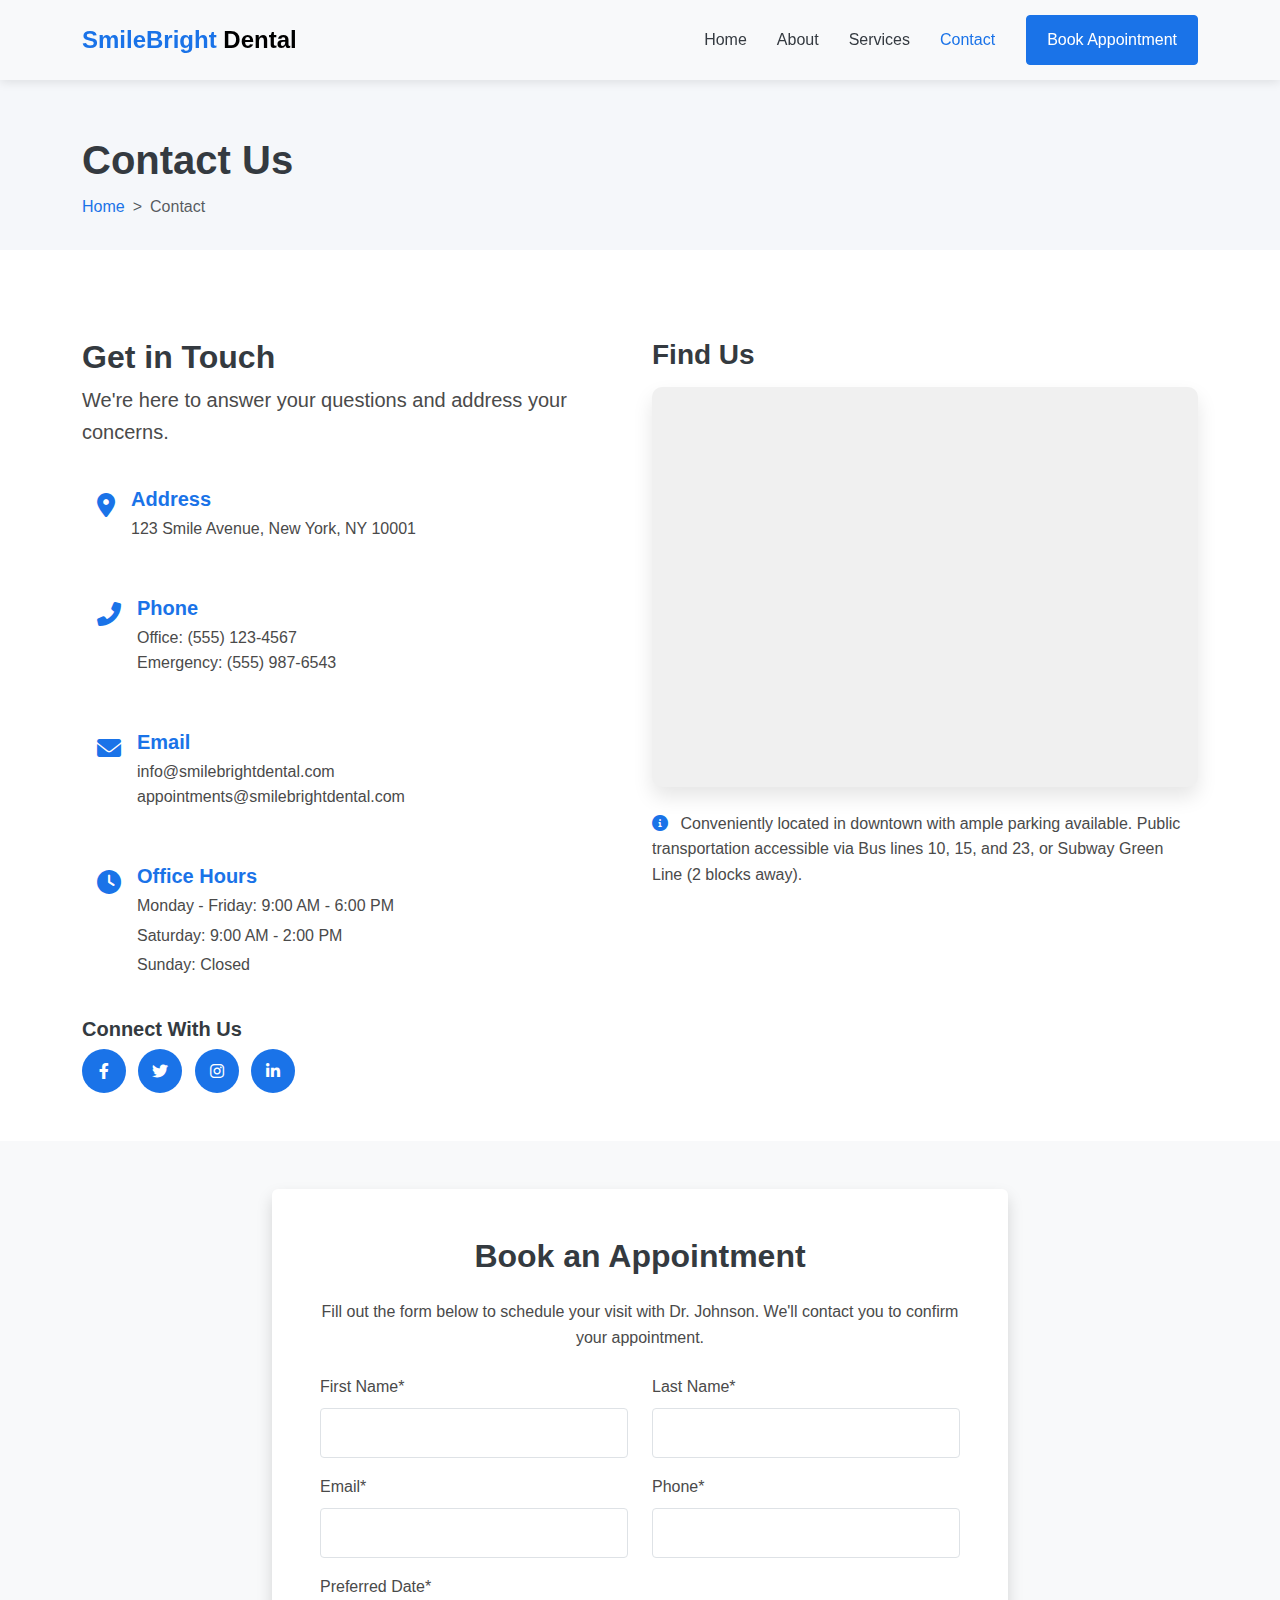
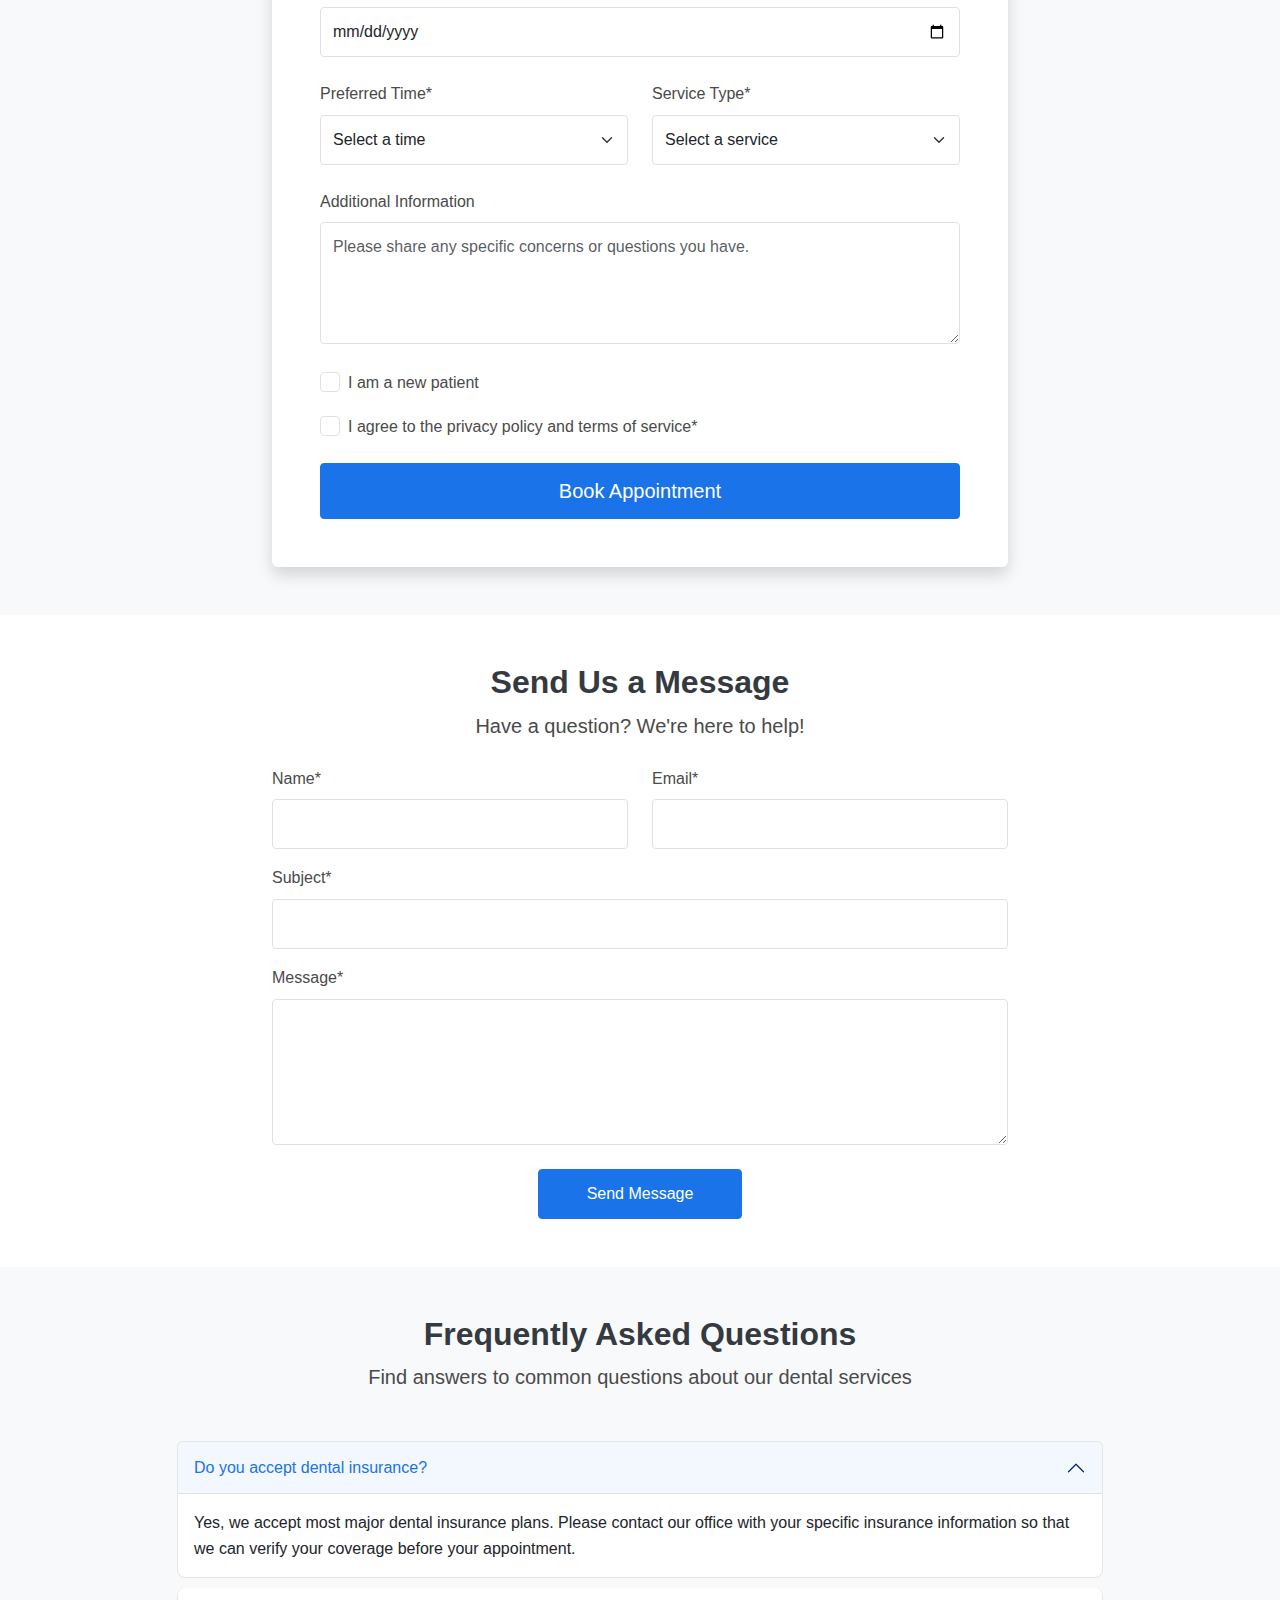
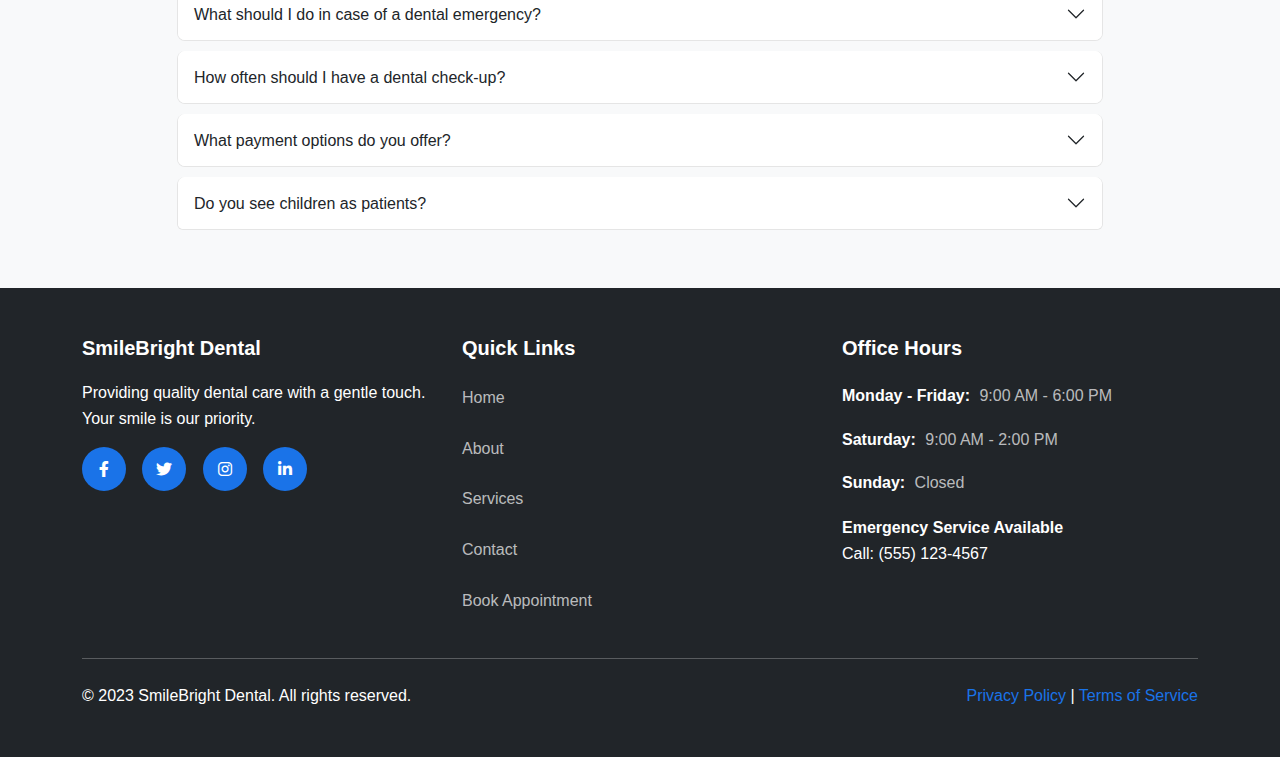
<file: contact.html>
<!DOCTYPE html>
<html lang="en">
<head>
    <meta charset="UTF-8">
    <meta name="viewport" content="width=device-width, initial-scale=1.0">
    <title>Contact - SmileBright Dental Clinic</title>
    <link href="https://cdn.jsdelivr.net/npm/bootstrap@5.3.0/dist/css/bootstrap.min.css" rel="stylesheet">
    <link rel="stylesheet" href="https://cdnjs.cloudflare.com/ajax/libs/font-awesome/6.0.0/css/all.min.css">
    <link rel="stylesheet" href="styles.css">
</head>
<body>
    <!-- Navigation Bar -->
    <nav class="navbar navbar-expand-lg navbar-light bg-light fixed-top">
        <div class="container">
            <a class="navbar-brand" href="index.html">
                <span class="text-primary">SmileBright</span> Dental
            </a>
            <button class="navbar-toggler" type="button" data-bs-toggle="collapse" data-bs-target="#navbarNav">
                <span class="navbar-toggler-icon"></span>
            </button>
            <div class="collapse navbar-collapse" id="navbarNav">
                <ul class="navbar-nav ms-auto">
                    <li class="nav-item">
                        <a class="nav-link" href="index.html">Home</a>
                    </li>
                    <li class="nav-item">
                        <a class="nav-link" href="about.html">About</a>
                    </li>
                    <li class="nav-item">
                        <a class="nav-link" href="services.html">Services</a>
                    </li>
                    <li class="nav-item">
                        <a class="nav-link active" href="contact.html">Contact</a>
                    </li>
                </ul>
                <div class="ms-3">
                    <a href="contact.html#appointment" class="btn btn-primary">Book Appointment</a>
                </div>
            </div>
        </div>
    </nav>

    <!-- Page Header -->
    <header class="page-header">
        <div class="container">
            <h1>Contact Us</h1>
            <nav aria-label="breadcrumb">
                <ol class="breadcrumb">
                    <li class="breadcrumb-item"><a href="index.html">Home</a></li>
                    <li class="breadcrumb-item active" aria-current="page">Contact</li>
                </ol>
            </nav>
        </div>
    </header>

    <!-- Contact Info and Map Section -->
    <section class="contact-info-section py-5">
        <div class="container">
            <div class="row">
                <div class="col-lg-6 mb-4 mb-lg-0">
                    <h2>Get in Touch</h2>
                    <p class="lead mb-4">We're here to answer your questions and address your concerns.</p>
                    
                    <div class="contact-details">
                        <div class="contact-item mb-4">
                            <div class="d-flex">
                                <div class="contact-icon me-3">
                                    <i class="fas fa-map-marker-alt"></i>
                                </div>
                                <div>
                                    <h5>Address</h5>
                                    <p class="mb-0">123 Smile Avenue, New York, NY 10001</p>
                                </div>
                            </div>
                        </div>
                        
                        <div class="contact-item mb-4">
                            <div class="d-flex">
                                <div class="contact-icon me-3">
                                    <i class="fas fa-phone-alt"></i>
                                </div>
                                <div>
                                    <h5>Phone</h5>
                                    <p class="mb-0">Office: (555) 123-4567</p>
                                    <p class="mb-0">Emergency: (555) 987-6543</p>
                                </div>
                            </div>
                        </div>
                        
                        <div class="contact-item mb-4">
                            <div class="d-flex">
                                <div class="contact-icon me-3">
                                    <i class="fas fa-envelope"></i>
                                </div>
                                <div>
                                    <h5>Email</h5>
                                    <p class="mb-0">info@smilebrightdental.com</p>
                                    <p class="mb-0">appointments@smilebrightdental.com</p>
                                </div>
                            </div>
                        </div>
                        
                        <div class="contact-item">
                            <div class="d-flex">
                                <div class="contact-icon me-3">
                                    <i class="fas fa-clock"></i>
                                </div>
                                <div>
                                    <h5>Office Hours</h5>
                                    <p class="mb-1">Monday - Friday: 9:00 AM - 6:00 PM</p>
                                    <p class="mb-1">Saturday: 9:00 AM - 2:00 PM</p>
                                    <p class="mb-0">Sunday: Closed</p>
                                </div>
                            </div>
                        </div>
                    </div>
                    
                    <div class="social-links mt-4">
                        <h5>Connect With Us</h5>
                        <a href="#" class="social-link me-2"><i class="fab fa-facebook-f"></i></a>
                        <a href="#" class="social-link me-2"><i class="fab fa-twitter"></i></a>
                        <a href="#" class="social-link me-2"><i class="fab fa-instagram"></i></a>
                        <a href="#" class="social-link"><i class="fab fa-linkedin-in"></i></a>
                    </div>
                </div>
                
                <div class="col-lg-6">
                    <div class="map-container">
                        <h3 class="mb-3">Find Us</h3>
                        <iframe id="map" class="map-embed" src="https://www.openstreetmap.org/export/embed.html?bbox=-74.0134%2C40.7046%2C-73.9794%2C40.7206&amp;layer=mapnik&amp;marker=40.7126%2C-74.0066" style="border: none; width: 100%; height: 400px; border-radius: 10px;"></iframe>
                        <p class="mt-3">
                            <i class="fas fa-info-circle text-primary me-2"></i>
                            Conveniently located in downtown with ample parking available. Public transportation accessible via Bus lines 10, 15, and 23, or Subway Green Line (2 blocks away).
                        </p>
                    </div>
                </div>
            </div>
        </div>
    </section>

    <!-- Appointment Form Section -->
    <section id="appointment" class="appointment-section py-5 bg-light">
        <div class="container">
            <div class="row justify-content-center">
                <div class="col-lg-8">
                    <div class="appointment-form-container p-4 p-md-5 bg-white rounded shadow">
                        <h2 class="text-center mb-4">Book an Appointment</h2>
                        <p class="text-center mb-4">Fill out the form below to schedule your visit with Dr. Johnson. We'll contact you to confirm your appointment.</p>
                        
                        <form id="appointmentForm" action="#" method="post" autocomplete="on">
                            <div class="row">
                                <div class="col-md-6 mb-3">
                                    <label for="firstName" class="form-label">First Name*</label>
                                    <input type="text" class="form-control" id="firstName" name="firstName" required autocapitalize="words">
                                </div>
                                <div class="col-md-6 mb-3">
                                    <label for="lastName" class="form-label">Last Name*</label>
                                    <input type="text" class="form-control" id="lastName" name="lastName" required autocapitalize="words">
                                </div>
                            </div>
                            
                            <div class="row">
                                <div class="col-md-6 mb-3">
                                    <label for="email" class="form-label">Email*</label>
                                    <input type="email" class="form-control" id="email" name="email" required autocomplete="email">
                                </div>
                                <div class="col-md-6 mb-3">
                                    <label for="phone" class="form-label">Phone*</label>
                                    <input type="tel" class="form-control" id="phone" name="phone" required autocomplete="tel" pattern="[0-9\s\-\+\(\)]{10,20}">
                                </div>
                            </div>
                            
                            <div class="mb-4">
                                <label for="appointmentDate" class="form-label">Preferred Date*</label>
                                <input type="date" class="form-control" id="appointmentDate" name="appointmentDate" required min="<?php echo date('Y-m-d'); ?>">
                            </div>
                            
                            <div class="row">
                                <div class="col-md-6 mb-4">
                                    <label for="appointmentTime" class="form-label">Preferred Time*</label>
                                    <select class="form-select" id="appointmentTime" name="appointmentTime" required>
                                        <option value="" selected disabled>Select a time</option>
                                        <option value="9:00 AM">9:00 AM</option>
                                        <option value="10:00 AM">10:00 AM</option>
                                        <option value="11:00 AM">11:00 AM</option>
                                        <option value="12:00 PM">12:00 PM</option>
                                        <option value="1:00 PM">1:00 PM</option>
                                        <option value="2:00 PM">2:00 PM</option>
                                        <option value="3:00 PM">3:00 PM</option>
                                        <option value="4:00 PM">4:00 PM</option>
                                        <option value="5:00 PM">5:00 PM</option>
                                    </select>
                                </div>
                                <div class="col-md-6 mb-4">
                                    <label for="serviceType" class="form-label">Service Type*</label>
                                    <select class="form-select" id="serviceType" name="serviceType" required>
                                        <option value="" selected disabled>Select a service</option>
                                        <option value="General Check-up">General Check-up & Cleaning</option>
                                        <option value="Cosmetic Consultation">Cosmetic Consultation</option>
                                        <option value="Teeth Whitening">Teeth Whitening</option>
                                        <option value="Emergency">Emergency Care</option>
                                        <option value="Root Canal">Root Canal</option>
                                        <option value="Orthodontic Consultation">Orthodontic Consultation</option>
                                        <option value="Other">Other</option>
                                    </select>
                                </div>
                            </div>
                            
                            <div class="mb-4">
                                <label for="message" class="form-label">Additional Information</label>
                                <textarea class="form-control" id="message" name="message" rows="4" placeholder="Please share any specific concerns or questions you have."></textarea>
                            </div>
                            
                            <div class="mb-3 form-check">
                                <input type="checkbox" class="form-check-input" id="newPatient" name="newPatient">
                                <label class="form-check-label" for="newPatient">I am a new patient</label>
                            </div>
                            
                            <div class="mb-4 form-check">
                                <input type="checkbox" class="form-check-input" id="termsAgree" name="termsAgree" required>
                                <label class="form-check-label" for="termsAgree">I agree to the privacy policy and terms of service*</label>
                            </div>
                            
                            <div class="d-grid">
                                <button type="submit" class="btn btn-primary btn-lg">Book Appointment</button>
                            </div>
                        </form>
                    </div>
                </div>
            </div>
        </div>
    </section>

    <!-- Contact Form Section -->
    <section class="contact-form-section py-5">
        <div class="container">
            <div class="row justify-content-center">
                <div class="col-lg-8">
                    <div class="text-center mb-4">
                        <h2>Send Us a Message</h2>
                        <p class="lead">Have a question? We're here to help!</p>
                    </div>
                    
                    <form id="contactForm" action="#" method="post">
                        <div class="row">
                            <div class="col-md-6 mb-3">
                                <label for="contactName" class="form-label">Name*</label>
                                <input type="text" class="form-control" id="contactName" name="contactName" required>
                            </div>
                            <div class="col-md-6 mb-3">
                                <label for="contactEmail" class="form-label">Email*</label>
                                <input type="email" class="form-control" id="contactEmail" name="contactEmail" required>
                            </div>
                        </div>
                        
                        <div class="mb-3">
                            <label for="contactSubject" class="form-label">Subject*</label>
                            <input type="text" class="form-control" id="contactSubject" name="contactSubject" required>
                        </div>
                        
                        <div class="mb-4">
                            <label for="contactMessage" class="form-label">Message*</label>
                            <textarea class="form-control" id="contactMessage" name="contactMessage" rows="5" required></textarea>
                        </div>
                        
                        <div class="text-center">
                            <button type="submit" class="btn btn-primary px-5">Send Message</button>
                        </div>
                    </form>
                </div>
            </div>
        </div>
    </section>

    <!-- FAQ Section -->
    <section class="faq-section py-5 bg-light">
        <div class="container">
            <div class="text-center mb-5">
                <h2>Frequently Asked Questions</h2>
                <p class="lead">Find answers to common questions about our dental services</p>
            </div>
            
            <div class="row justify-content-center">
                <div class="col-lg-10">
                    <div class="accordion" id="faqAccordion">
                        <div class="accordion-item">
                            <h2 class="accordion-header" id="headingOne">
                                <button class="accordion-button" type="button" data-bs-toggle="collapse" data-bs-target="#collapseOne" aria-expanded="true" aria-controls="collapseOne">
                                    Do you accept dental insurance?
                                </button>
                            </h2>
                            <div id="collapseOne" class="accordion-collapse collapse show" aria-labelledby="headingOne" data-bs-parent="#faqAccordion">
                                <div class="accordion-body">
                                    Yes, we accept most major dental insurance plans. Please contact our office with your specific insurance information so that we can verify your coverage before your appointment.
                                </div>
                            </div>
                        </div>
                        
                        <div class="accordion-item">
                            <h2 class="accordion-header" id="headingTwo">
                                <button class="accordion-button collapsed" type="button" data-bs-toggle="collapse" data-bs-target="#collapseTwo" aria-expanded="false" aria-controls="collapseTwo">
                                    What should I do in case of a dental emergency?
                                </button>
                            </h2>
                            <div id="collapseTwo" class="accordion-collapse collapse" aria-labelledby="headingTwo" data-bs-parent="#faqAccordion">
                                <div class="accordion-body">
                                    If you're experiencing a dental emergency, please call our emergency number at (555) 987-6543 immediately. We reserve time in our daily schedule for emergency patients, and we'll do our best to see you as soon as possible.
                                </div>
                            </div>
                        </div>
                        
                        <div class="accordion-item">
                            <h2 class="accordion-header" id="headingThree">
                                <button class="accordion-button collapsed" type="button" data-bs-toggle="collapse" data-bs-target="#collapseThree" aria-expanded="false" aria-controls="collapseThree">
                                    How often should I have a dental check-up?
                                </button>
                            </h2>
                            <div id="collapseThree" class="accordion-collapse collapse" aria-labelledby="headingThree" data-bs-parent="#faqAccordion">
                                <div class="accordion-body">
                                    We recommend that most patients visit us for a check-up and cleaning every six months. However, some patients may need more frequent visits depending on their oral health needs. Dr. Johnson will recommend the appropriate schedule for you after your initial examination.
                                </div>
                            </div>
                        </div>
                        
                        <div class="accordion-item">
                            <h2 class="accordion-header" id="headingFour">
                                <button class="accordion-button collapsed" type="button" data-bs-toggle="collapse" data-bs-target="#collapseFour" aria-expanded="false" aria-controls="collapseFour">
                                    What payment options do you offer?
                                </button>
                            </h2>
                            <div id="collapseFour" class="accordion-collapse collapse" aria-labelledby="headingFour" data-bs-parent="#faqAccordion">
                                <div class="accordion-body">
                                    We accept cash, personal checks, and most major credit cards. We also offer flexible payment plans and financing options through CareCredit to help make dental care affordable for all our patients.
                                </div>
                            </div>
                        </div>
                        
                        <div class="accordion-item">
                            <h2 class="accordion-header" id="headingFive">
                                <button class="accordion-button collapsed" type="button" data-bs-toggle="collapse" data-bs-target="#collapseFive" aria-expanded="false" aria-controls="collapseFive">
                                    Do you see children as patients?
                                </button>
                            </h2>
                            <div id="collapseFive" class="accordion-collapse collapse" aria-labelledby="headingFive" data-bs-parent="#faqAccordion">
                                <div class="accordion-body">
                                    Yes, we welcome patients of all ages, including children. Dr. Johnson is experienced in providing gentle, child-friendly dental care to help children develop good oral health habits from an early age.
                                </div>
                            </div>
                        </div>
                    </div>
                </div>
            </div>
        </div>
    </section>

    <!-- Footer -->
    <footer class="footer bg-dark text-white py-5">
        <div class="container">
            <div class="row">
                <div class="col-md-4 mb-4 mb-md-0">
                    <h5>SmileBright Dental</h5>
                    <p>Providing quality dental care with a gentle touch. Your smile is our priority.</p>
                    <div class="social-links mt-3">
                        <a href="#" class="social-link"><i class="fab fa-facebook-f"></i></a>
                        <a href="#" class="social-link"><i class="fab fa-twitter"></i></a>
                        <a href="#" class="social-link"><i class="fab fa-instagram"></i></a>
                        <a href="#" class="social-link"><i class="fab fa-linkedin-in"></i></a>
                    </div>
                </div>
                <div class="col-md-4 mb-4 mb-md-0">
                    <h5>Quick Links</h5>
                    <ul class="list-unstyled footer-links">
                        <li><a href="index.html">Home</a></li>
                        <li><a href="about.html">About</a></li>
                        <li><a href="services.html">Services</a></li>
                        <li><a href="contact.html">Contact</a></li>
                        <li><a href="contact.html#appointment">Book Appointment</a></li>
                    </ul>
                </div>
                <div class="col-md-4">
                    <h5>Office Hours</h5>
                    <ul class="list-unstyled office-hours">
                        <li><span>Monday - Friday:</span> 9:00 AM - 6:00 PM</li>
                        <li><span>Saturday:</span> 9:00 AM - 2:00 PM</li>
                        <li><span>Sunday:</span> Closed</li>
                    </ul>
                    <p class="mt-3">
                        <strong>Emergency Service Available</strong><br>
                        Call: (555) 123-4567
                    </p>
                </div>
            </div>
            <hr class="mt-4 mb-4">
            <div class="row">
                <div class="col-md-6 text-center text-md-start">
                    <p class="mb-0">&copy; 2023 SmileBright Dental. All rights reserved.</p>
                </div>
                <div class="col-md-6 text-center text-md-end">
                    <p class="mb-0">
                        <a href="#">Privacy Policy</a> | 
                        <a href="#">Terms of Service</a>
                    </p>
                </div>
            </div>
        </div>
    </footer>

    <!-- Scripts -->
    <script src="https://cdn.jsdelivr.net/npm/bootstrap@5.3.0/dist/js/bootstrap.bundle.min.js"></script>
    <script src="script.js"></script>
</body>
</html>
</file>
<file: styles.css>
/* 
* SmileBright Dental Clinic - Custom CSS Styles
* This stylesheet contains all custom styles for the dentist website
*/

/* Global Styles */
:root {
    --primary-color: #1a73e8;
    --secondary-color: #34a853;
    --accent-color: #4285f4;
    --dark-color: #343a40;
    --light-color: #f8f9fa;
    --gray-color: #6c757d;
    --success-color: #28a745;
    --warning-color: #ffc107;
    --danger-color: #dc3545;
    --body-font: 'Roboto', sans-serif;
    --heading-font: 'Montserrat', sans-serif;
}

body {
    font-family: var(--body-font);
    color: #4a4a4a;
    line-height: 1.6;
    overflow-x: hidden;
    padding-top: 76px; /* Adjust for fixed navbar */
    -webkit-tap-highlight-color: rgba(0,0,0,0); /* Remove tap highlight on mobile */
    touch-action: manipulation; /* Improve touch handling */
}

h1, h2, h3, h4, h5, h6 {
    font-family: var(--heading-font);
    font-weight: 700;
    color: var(--dark-color);
}

a {
    color: var(--primary-color);
    text-decoration: none;
    transition: all 0.3s ease;
}

a:hover {
    color: var(--accent-color);
    text-decoration: none;
}

/* Make all interactive elements have sufficient touch target size */
.btn, 
button, 
input[type="submit"], 
input[type="button"],
.nav-link,
.navbar-toggler,
select {
    min-height: 44px; /* Minimum touch target height */
    min-width: 44px; /* Minimum touch target width for icons/small buttons */
}

.btn {
    border-radius: 4px;
    padding: 12px 20px; /* Increased padding for better touch targets */
    font-weight: 500;
    transition: all 0.3s ease;
}

.btn-primary {
    background-color: var(--primary-color);
    border-color: var(--primary-color);
}

.btn-primary:hover {
    background-color: #0b5fcc;
    border-color: #0b5fcc;
}

.btn-outline-primary {
    color: var(--primary-color);
    border-color: var(--primary-color);
}

.btn-outline-primary:hover {
    background-color: var(--primary-color);
    color: white;
}

.text-primary {
    color: var(--primary-color) !important;
}

.bg-primary {
    background-color: var(--primary-color) !important;
}

/* Navigation */
.navbar {
    padding: 15px 0;
    box-shadow: 0 2px 10px rgba(0, 0, 0, 0.1);
}

.navbar-brand {
    font-weight: 700;
    font-size: 1.5rem;
}

.navbar-light .navbar-nav .nav-link {
    color: var(--dark-color);
    font-weight: 500;
    padding: 12px 15px; /* Increased padding for better touch targets */
}

.navbar-light .navbar-nav .nav-link:hover,
.navbar-light .navbar-nav .nav-link.active {
    color: var(--primary-color);
}

.navbar-toggler {
    padding: 10px 12px; /* Increased padding */
    border: none; /* Remove border for cleaner look */
}

/* Page Header */
.page-header {
    background-color: #f5f7fa;
    padding: 60px 0 30px;
    margin-bottom: 40px;
}

.page-header h1 {
    margin-bottom: 10px;
}

.breadcrumb {
    background-color: transparent;
    padding: 0;
    margin-bottom: 0;
}

.breadcrumb-item + .breadcrumb-item::before {
    content: ">";
}

/* Hero Section */
.hero-section {
    padding: 100px 0 80px;
    background-color: #f5f7fa;
}

.hero-section h1 {
    font-size: 2.8rem;
    font-weight: 700;
    margin-bottom: 20px;
    color: var(--dark-color);
}

.hero-img {
    box-shadow: 0 15px 30px rgba(0, 0, 0, 0.1);
}

/* Services Section */
.services-section {
    padding: 80px 0;
}

.service-card {
    border: none;
    border-radius: 10px;
    transition: all 0.3s ease;
    box-shadow: 0 5px 15px rgba(0, 0, 0, 0.05);
}

.service-card:hover {
    transform: translateY(-10px);
    box-shadow: 0 15px 30px rgba(0, 0, 0, 0.1);
}

.service-icon {
    font-size: 2.5rem;
    color: var(--primary-color);
    margin-bottom: 15px;
}

.service-detail-card {
    border: none;
    border-radius: 10px;
    transition: all 0.3s ease;
    box-shadow: 0 5px 15px rgba(0, 0, 0, 0.05);
    padding: 20px;
    height: 100%;
}

.service-detail-card:hover {
    box-shadow: 0 15px 30px rgba(0, 0, 0, 0.1);
}

.service-detail-section {
    padding: 80px 0;
}

.service-list {
    list-style: none;
    padding-left: 0;
}

.service-list li {
    margin-bottom: 20px;
}

.service-list h6 {
    color: var(--primary-color);
    margin-bottom: 5px;
}

.other-service-item {
    margin-bottom: 30px;
}

.other-service-item h3 {
    color: var(--primary-color);
    margin-bottom: 15px;
}

.other-service-item ul {
    padding-left: 20px;
}

.other-service-item ul li {
    margin-bottom: 8px;
}

/* About Section */
.about-section {
    padding: 80px 0;
}

.doctor-img, .team-img {
    box-shadow: 0 10px 20px rgba(0, 0, 0, 0.1);
}

.icon-box {
    width: 44px; /* Increased for better touch target */
    height: 44px; /* Increased for better touch target */
    border-radius: 50%;
    background-color: rgba(26, 115, 232, 0.1);
    display: flex;
    align-items: center;
    justify-content: center;
    color: var(--primary-color);
}

.team-card {
    border: none;
    border-radius: 10px;
    overflow: hidden;
    transition: all 0.3s ease;
    box-shadow: 0 5px 15px rgba(0, 0, 0, 0.05);
}

.team-card:hover {
    transform: translateY(-10px);
    box-shadow: 0 15px 30px rgba(0, 0, 0, 0.1);
}

.team-card img {
    height: 300px;
    object-fit: cover;
}

.check-list {
    list-style: none;
    padding-left: 0;
}

.check-list li {
    position: relative;
    padding-left: 35px; /* Increased for better touch target */
    margin-bottom: 15px;
    padding-top: 5px;
    padding-bottom: 5px;
}

.check-list li:before {
    content: "\f058";
    font-family: "Font Awesome 5 Free";
    font-weight: 900;
    position: absolute;
    left: 0;
    top: 5px;
    color: var(--primary-color);
    font-size: 1.2rem; /* Larger icon */
}

.philosophy-image-container img {
    box-shadow: 0 10px 20px rgba(0, 0, 0, 0.1);
}

/* Testimonials Section */
.testimonials-section {
    padding: 80px 0;
}

.testimonial-card {
    border: none;
    border-radius: 10px;
    box-shadow: 0 5px 15px rgba(0, 0, 0, 0.05);
    transition: all 0.3s ease;
}

.testimonial-card:hover {
    box-shadow: 0 15px 30px rgba(0, 0, 0, 0.1);
}

.stars {
    color: #ffc107;
    font-size: 1.2rem; /* Larger stars */
}

.testimonial-avatar {
    width: 50px;
    height: 50px;
    border-radius: 50%;
    background-color: #f0f0f0;
    display: flex;
    align-items: center;
    justify-content: center;
    font-size: 1.5rem;
    color: #bbb;
}

/* Contact Section */
.contact-preview-section {
    padding: 80px 0;
}

.contact-icon {
    font-size: 1.5rem;
    color: var(--primary-color);
}

#map, .map-embed {
    height: 400px;
    width: 100%;
    border-radius: 10px;
    box-shadow: 0 10px 20px rgba(0, 0, 0, 0.1);
    background-color: #f0f0f0;
}

.min-height-300 {
    min-height: 300px;
}

.contact-info-section {
    padding: 80px 0;
}

.contact-details .contact-item {
    padding: 15px;
    border-radius: 8px;
    transition: all 0.3s ease;
}

.contact-details .contact-item:hover {
    background-color: rgba(26, 115, 232, 0.05);
}

.contact-details h5 {
    color: var(--primary-color);
    margin-bottom: 5px;
}

.social-link {
    display: inline-flex;
    align-items: center;
    justify-content: center;
    width: 44px; /* Increased for better touch target */
    height: 44px; /* Increased for better touch target */
    border-radius: 50%;
    background-color: var(--primary-color);
    color: white;
    margin-right: 12px; /* Increased spacing between links */
    transition: all 0.3s ease;
}

.social-link:hover {
    background-color: var(--accent-color);
    color: white;
    transform: translateY(-3px);
}

.appointment-form-container {
    padding: 30px;
    border-radius: 10px;
}

/* Form elements */
.form-control, 
.form-select {
    padding: 12px;
    border-radius: 4px;
    height: auto; /* Override Bootstrap's fixed height */
    font-size: 16px; /* Prevent iOS zoom on focus */
}

/* Increase checkbox and radio size */
input[type="checkbox"], 
input[type="radio"] {
    width: 20px;
    height: 20px;
    margin-right: 8px;
}

.form-check-label {
    padding-top: 2px; /* Align with larger checkbox */
}

/* Add spacing between form elements */
.form-label {
    margin-bottom: 8px;
    font-weight: 500;
}

textarea.form-control {
    min-height: 100px;
}

/* FAQ Section */
.accordion-button {
    padding: 16px; /* Increased padding */
    font-weight: 500;
}

.accordion-button:not(.collapsed) {
    background-color: rgba(26, 115, 232, 0.05);
    color: var(--primary-color);
}

.accordion-button:focus {
    box-shadow: none;
    border-color: rgba(26, 115, 232, 0.1);
}

.accordion-item {
    border-radius: 8px;
    overflow: hidden;
    margin-bottom: 10px;
    border: 1px solid rgba(0, 0, 0, 0.1);
}

.accordion-body {
    padding: 16px; /* Increased padding */
}

/* CTA Section */
.cta-section {
    background: linear-gradient(135deg, var(--primary-color) 0%, var(--accent-color) 100%);
    padding: 80px 0;
}

/* Footer */
.footer {
    background-color: var(--dark-color);
    padding: 80px 0 50px;
}

.footer h5 {
    color: white;
    margin-bottom: 20px;
    font-weight: 600;
}

.footer-links li {
    margin-bottom: 15px; /* Increased for better touch targets */
}

.footer-links a {
    color: rgba(255, 255, 255, 0.7);
    transition: all 0.3s ease;
    display: inline-block;
    padding: 5px 0; /* Add padding for larger touch target */
}

.footer-links a:hover {
    color: white;
    padding-left: 5px;
}

.office-hours li {
    margin-bottom: 12px; /* Increased spacing */
    padding: 3px 0; /* Add padding */
    color: rgba(255, 255, 255, 0.7);
}

.office-hours span {
    font-weight: 600;
    color: white;
    margin-right: 5px;
}

.footer hr {
    background-color: rgba(255, 255, 255, 0.1);
}

/* Responsive Adjustments */
@media (max-width: 991.98px) {
    .hero-section {
        padding: 80px 0 60px;
        text-align: center;
    }
    
    .hero-section .btn {
        margin-bottom: 10px;
        display: block; /* Make buttons stack */
        width: 100%; /* Full width buttons */
        max-width: 300px; /* But not too wide */
        margin-left: auto;
        margin-right: auto;
    }
    
    .hero-img {
        margin-top: 30px;
    }
    
    .navbar-collapse {
        background-color: white;
        padding: 15px;
        border-radius: 8px;
        box-shadow: 0 5px 15px rgba(0, 0, 0, 0.1);
        margin-top: 15px;
    }
    
    /* Increase spacing in mobile navigation */
    .navbar-nav .nav-item {
        margin-bottom: 5px;
    }
    
    .navbar-nav .nav-link {
        display: block;
        padding: 12px 15px;
        border-radius: 4px;
    }
    
    .navbar-nav .nav-link:hover {
        background-color: rgba(26, 115, 232, 0.05);
    }
    
    /* Adjust form layout */
    .form-control, 
    .form-select, 
    .btn {
        margin-bottom: 15px;
    }
    
    /* Add more spacing between sections */
    section {
        padding: 60px 0;
    }
    
    /* Make cards take full width */
    .service-card, 
    .testimonial-card, 
    .team-card {
        width: 100%;
    }
}

@media (max-width: 767.98px) {
    /* Further adjustments for mobile */
    .hero-section h1 {
        font-size: 2.2rem;
    }
    
    .service-card, .team-card, .testimonial-card {
        margin-bottom: 20px;
    }
    
    .about-section, .services-section, .testimonials-section, .contact-preview-section {
        padding: 60px 0;
    }
    
    .page-header {
        padding: 50px 0 25px;
        margin-bottom: 30px;
    }
    
    #map, .map-embed {
        height: 300px;
    }
    
    /* Adjust headings for mobile */
    h2 {
        font-size: 1.8rem;
    }
    
    h3 {
        font-size: 1.5rem;
    }
    
    /* Increase touch target spacing */
    .check-list li, 
    .service-list li, 
    .other-service-item ul li {
        padding-top: 8px;
        padding-bottom: 8px;
    }
    
    /* Optimize footer for mobile */
    .footer {
        padding: 60px 0 40px;
        text-align: center;
    }
    
    .footer-links, 
    .office-hours {
        margin-bottom: 30px;
    }
    
    .social-links {
        justify-content: center;
        display: flex;
    }
    
    /* Fix spacing issues */
    .container {
        padding-left: 20px;
        padding-right: 20px;
    }
    
    /* Improve form usability on mobile */
    input, select, textarea, button {
        font-size: 16px !important; /* Prevent zoom on iOS */
    }
}

/* Tablet-specific adjustments */
@media (min-width: 768px) and (max-width: 991.98px) {
    /* Adjustments for tablets */
    .hero-section .btn {
        display: inline-block;
        width: auto;
        margin-bottom: 0;
        margin-right: 10px;
    }
    
    .hero-section .btn:last-child {
        margin-right: 0;
    }
    
    /* Tablet grid adjustments */
    .row .col-md-4 {
        flex: 0 0 50%;
        max-width: 50%;
    }
    
    /* Keep two columns for tablet service cards */
    .service-card, 
    .team-card, 
    .testimonial-card {
        height: 100%;
    }
}
</file>
